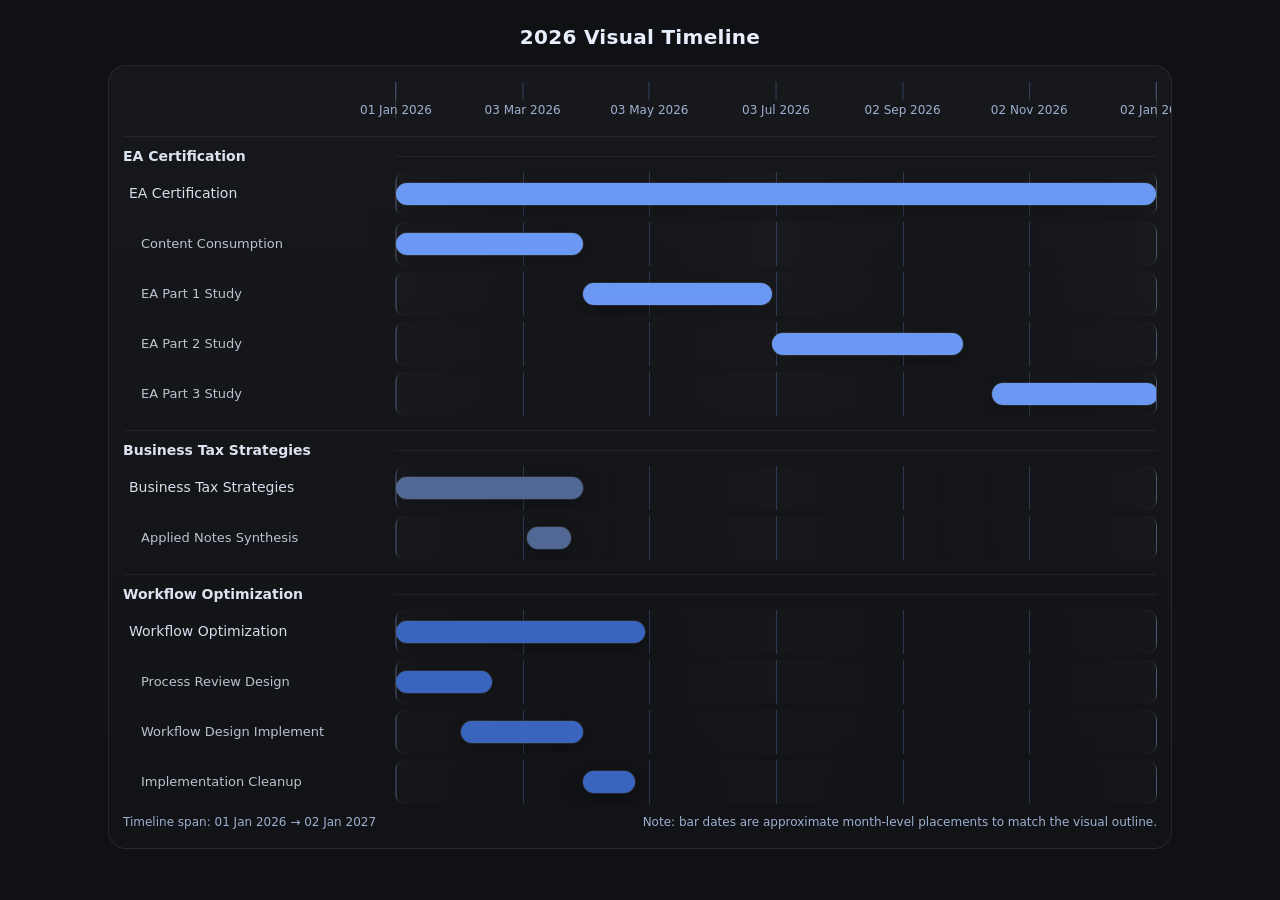
<file: 2026_Goals/index.html>
<!doctype html>
<html lang="en">
<head>
  <meta charset="utf-8" />
  <meta name="viewport" content="width=device-width,initial-scale=1" />
  <title>2026 Visual Timeline</title>
  <style>
    :root{
      --bg:#0f1115;
      --panel:#151922;
      --grid:#253043;
      --text:#e7eefc;
      --muted:#9fb0d0;
      --bar:#6fa0ff;
      --bar2:#566d9b;
      --bar3:#3c6ac7;
      --rowH:44px;
      --labelW:260px;
      --radius:12px;

      /* Timeline is 01 Jan 2026 -> 02 Jan 2027 (366 days) */
      --timelineStartLabel:"01 Jan 2026";
      --timelineEndLabel:"02 Jan 2027";
    }

    *{box-sizing:border-box}
    body{
      margin:0;
      font:14px/1.35 system-ui, -apple-system, Segoe UI, Roboto, Arial, sans-serif;
      background:var(--bg);
      color:var(--text);
    }
    .wrap{
      max-width:1100px;
      margin:0 auto;
      padding:24px 18px 40px;
    }

    h1{
      margin:0 0 14px;
      font-size:20px;
      font-weight:700;
      text-align:center;
      letter-spacing:.3px;
    }

    .chart{
      background:linear-gradient(180deg, rgba(255,255,255,.03), rgba(255,255,255,.01));
      border:1px solid rgba(255,255,255,.08);
      border-radius:18px;
      padding:16px 14px 18px;
      overflow:hidden;
    }

    /* Axis + grid */
    .axis{
      display:grid;
      grid-template-columns: var(--labelW) 1fr;
      align-items:end;
      gap:12px;
      margin-bottom:10px;
    }
    .axis .leftSpacer{height:36px;}
    .axis .ticks{
      position:relative;
      height:36px;
      border-left:1px solid rgba(255,255,255,.15);
      border-right:1px solid rgba(255,255,255,.15);
    }
    .tick{
      position:absolute;
      bottom:0;
      transform:translateX(-50%);
      color:var(--muted);
      font-size:12px;
      white-space:nowrap;
    }
    .tick::before{
      content:"";
      position:absolute;
      left:50%;
      transform:translateX(-50%);
      bottom:18px;
      width:1px;
      height:18px;
      background:rgba(120,160,255,.30);
    }

    /* Rows */
    .rows{
      display:flex;
      flex-direction:column;
      gap:6px;
    }

    .groupTitle{
      display:grid;
      grid-template-columns: var(--labelW) 1fr;
      gap:12px;
      align-items:center;
      margin-top:8px;
      padding-top:10px;
      border-top:1px solid rgba(255,255,255,.06);
    }
    .groupTitle .label{
      font-weight:700;
      color:var(--text);
      opacity:.95;
    }
    .groupTitle .line{
      height:1px;
      background:rgba(255,255,255,.06);
    }

    .row{
      display:grid;
      grid-template-columns: var(--labelW) 1fr;
      gap:12px;
      align-items:center;
      min-height:var(--rowH);
    }
    .row .label{
      color:rgba(231,238,252,.92);
      padding-left:6px;
    }
    .row .label.small{ color:rgba(231,238,252,.80); font-size:13px; padding-left:18px; }

    .track{
      position:relative;
      height:var(--rowH);
      border-left:1px solid rgba(255,255,255,.15);
      border-right:1px solid rgba(255,255,255,.15);
      border-radius:10px;
      overflow:hidden;
      background:
        /* subtle horizontal sheen */
        linear-gradient(90deg, rgba(255,255,255,.02), rgba(255,255,255,0) 25%, rgba(255,255,255,.02) 50%, rgba(255,255,255,0) 75%, rgba(255,255,255,.02)),
        /* vertical grid lines at ~Jan/Mar/May/Jul/Sep/Nov/Jan */
        linear-gradient(90deg,
          rgba(120,160,255,.25) 0, rgba(120,160,255,.25) 1px, transparent 1px, transparent 16.66%,
          rgba(120,160,255,.25) 16.66%, rgba(120,160,255,.25) calc(16.66% + 1px), transparent calc(16.66% + 1px), transparent 33.33%,
          rgba(120,160,255,.25) 33.33%, rgba(120,160,255,.25) calc(33.33% + 1px), transparent calc(33.33% + 1px), transparent 50%,
          rgba(120,160,255,.25) 50%, rgba(120,160,255,.25) calc(50% + 1px), transparent calc(50% + 1px), transparent 66.66%,
          rgba(120,160,255,.25) 66.66%, rgba(120,160,255,.25) calc(66.66% + 1px), transparent calc(66.66% + 1px), transparent 83.33%,
          rgba(120,160,255,.25) 83.33%, rgba(120,160,255,.25) calc(83.33% + 1px), transparent calc(83.33% + 1px), transparent 100%
        );
      opacity:.95;
    }

    .bar{
      position:absolute;
      top:50%;
      transform:translateY(-50%);
      height:22px;
      border-radius:999px;
      background:linear-gradient(180deg, rgba(255,255,255,.20), rgba(255,255,255,.05));
      outline:1px solid rgba(255,255,255,.10);
      box-shadow:0 6px 18px rgba(0,0,0,.25);
    }
    .bar .fill{
      position:absolute;
      inset:0;
      border-radius:999px;
      background:var(--bar);
    }
    .bar .txt{
      position:absolute;
      inset:0;
      display:flex;
      align-items:center;
      justify-content:flex-start;
      padding:0 10px;
      font-size:12px;
      color:rgba(10,12,16,.88);
      font-weight:600;
      mix-blend-mode:screen;
      opacity:.0; /* default hidden; turn on if you want labels on bars */
    }

    /* Per-bar positioning using CSS custom props */
    .bar{
      left: calc(var(--start) * 1%);
      width: calc(var(--dur) * 1%);
    }

    /* Color variants */
    .c1 .fill{ background:var(--bar); }
    .c2 .fill{ background:var(--bar2); }
    .c3 .fill{ background:var(--bar3); }

    /* Small legend/footer */
    .foot{
      margin-top:10px;
      color:var(--muted);
      font-size:12px;
      display:flex;
      justify-content:space-between;
      gap:12px;
      flex-wrap:wrap;
    }

    /* Responsive */
    @media (max-width: 820px){
      :root{ --labelW: 180px; }
      .tick{ font-size:11px; }
      .row .label{ font-size:13px; }
    }
    @media (max-width: 560px){
      :root{ --labelW: 140px; --rowH: 40px; }
      .wrap{ padding:18px 12px 28px; }
      h1{ font-size:18px; }
    }
  </style>
</head>
<body>
  <div class="wrap">
    <h1>2026 Visual Timeline</h1>

    <div class="chart" role="img" aria-label="Gantt-style timeline for EA Certification, Business Tax Strategies, and Workflow Optimization across 2026">
      <!-- Axis -->
      <div class="axis">
        <div class="leftSpacer"></div>
        <div class="ticks" aria-hidden="true">
          <!-- Tick positions: Jan=0%, Mar≈16.66%, May≈33.33%, Jul=50%, Sep≈66.66%, Nov≈83.33%, Jan 2027=100% -->
          <div class="tick" style="left:0%">01 Jan 2026</div>
          <div class="tick" style="left:16.66%">03 Mar 2026</div>
          <div class="tick" style="left:33.33%">03 May 2026</div>
          <div class="tick" style="left:50%">03 Jul 2026</div>
          <div class="tick" style="left:66.66%">02 Sep 2026</div>
          <div class="tick" style="left:83.33%">02 Nov 2026</div>
          <div class="tick" style="left:100%">02 Jan 2027</div>
        </div>
      </div>

      <div class="rows">
        <!-- ===== Group: EA Certification ===== -->
        <div class="groupTitle">
          <div class="label">EA Certification</div>
          <div class="line"></div>
        </div>

        <div class="row">
          <div class="label">EA Certification</div>
          <div class="track">
            <!-- Full year (0% -> 100%) -->
            <div class="bar c1" style="--start:0; --dur:100;">
              <div class="fill"></div>
              <div class="txt">EA Certification</div>
            </div>
          </div>
        </div>

        <div class="row">
          <div class="label small">Content Consumption</div>
          <div class="track">
            <!-- Jan 1 -> Mar 31 (~24.6%) -->
            <div class="bar c1" style="--start:0; --dur:24.6;">
              <div class="fill"></div>
              <div class="txt">Content Consumption</div>
            </div>
          </div>
        </div>

        <div class="row">
          <div class="label small">EA Part 1 Study</div>
          <div class="track">
            <!-- Apr 1 -> Jun 30 (start ~24.6%, dur ~24.9%) -->
            <div class="bar c1" style="--start:24.6; --dur:24.9;">
              <div class="fill"></div>
              <div class="txt">EA Part 1</div>
            </div>
          </div>
        </div>

        <div class="row">
          <div class="label small">EA Part 2 Study</div>
          <div class="track">
            <!-- Jul 1 -> Sep 30 (start ~49.5%, dur ~25.1%) -->
            <div class="bar c1" style="--start:49.5; --dur:25.1;">
              <div class="fill"></div>
              <div class="txt">EA Part 2</div>
            </div>
          </div>
        </div>

        <div class="row">
          <div class="label small">EA Part 3 Study</div>
          <div class="track">
            <!-- Oct 15 -> Jan 2 (start ~78.4%, dur ~21.9%) -->
            <div class="bar c1" style="--start:78.4; --dur:21.9;">
              <div class="fill"></div>
              <div class="txt">EA Part 3</div>
            </div>
          </div>
        </div>

        <!-- ===== Group: Business Tax Strategies ===== -->
        <div class="groupTitle">
          <div class="label">Business Tax Strategies</div>
          <div class="line"></div>
        </div>

        <div class="row">
          <div class="label">Business Tax Strategies</div>
          <div class="track">
            <!-- Jan 1 -> Mar 31 (~24.6%) -->
            <div class="bar c2" style="--start:0; --dur:24.6;">
              <div class="fill"></div>
              <div class="txt">Business Tax Strategies</div>
            </div>
          </div>
        </div>

        <div class="row">
          <div class="label small">Applied Notes Synthesis</div>
          <div class="track">
            <!-- Mar 5 -> Mar 25 (approx start 17.3%, dur 5.7%) -->
            <div class="bar c2" style="--start:17.3; --dur:5.7;">
              <div class="fill"></div>
              <div class="txt">Applied Notes</div>
            </div>
          </div>
        </div>

        <!-- ===== Group: Workflow Optimization ===== -->
        <div class="groupTitle">
          <div class="label">Workflow Optimization</div>
          <div class="line"></div>
        </div>

        <div class="row">
          <div class="label">Workflow Optimization</div>
          <div class="track">
            <!-- Jan 1 -> Apr 30 (~32.8%) -->
            <div class="bar c3" style="--start:0; --dur:32.8;">
              <div class="fill"></div>
              <div class="txt">Workflow Optimization</div>
            </div>
          </div>
        </div>

        <div class="row">
          <div class="label small">Process Review Design</div>
          <div class="track">
            <!-- Jan 1 -> Feb 15 (~12.6%) -->
            <div class="bar c3" style="--start:0; --dur:12.6;">
              <div class="fill"></div>
              <div class="txt">Process Review</div>
            </div>
          </div>
        </div>

        <div class="row">
          <div class="label small">Workflow Design Implement</div>
          <div class="track">
            <!-- Feb 1 -> Mar 31 (start ~8.5%, dur ~16.1%) -->
            <div class="bar c3" style="--start:8.5; --dur:16.1;">
              <div class="fill"></div>
              <div class="txt">Design + Implement</div>
            </div>
          </div>
        </div>

        <div class="row">
          <div class="label small">Implementation Cleanup</div>
          <div class="track">
            <!-- Apr 1 -> Apr 25 (start ~24.6%, dur ~6.8%) -->
            <div class="bar c3" style="--start:24.6; --dur:6.8;">
              <div class="fill"></div>
              <div class="txt">Cleanup</div>
            </div>
          </div>
        </div>
      </div>

      <div class="foot">
        <div>Timeline span: 01 Jan 2026 → 02 Jan 2027</div>
        <div>Note: bar dates are approximate month-level placements to match the visual outline.</div>
      </div>
    </div>
  </div>
</body>
</html>
</file>
